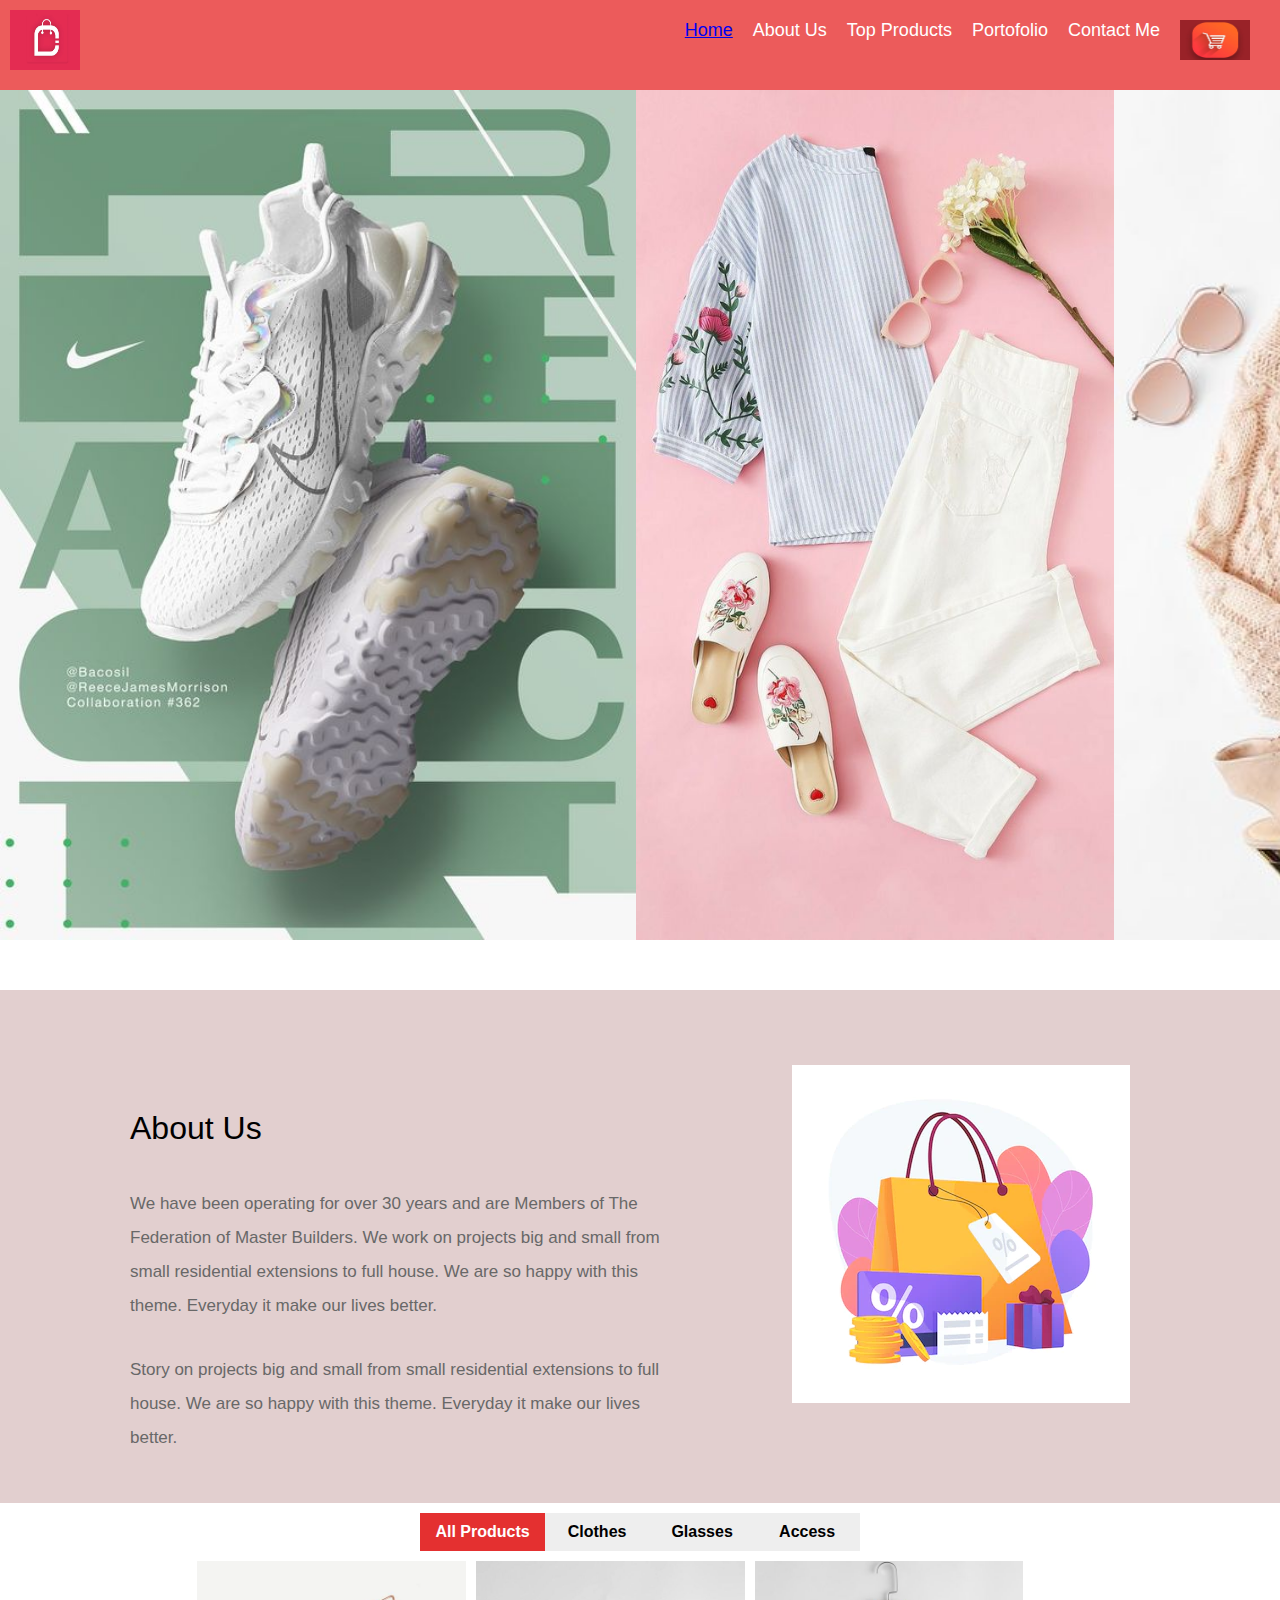
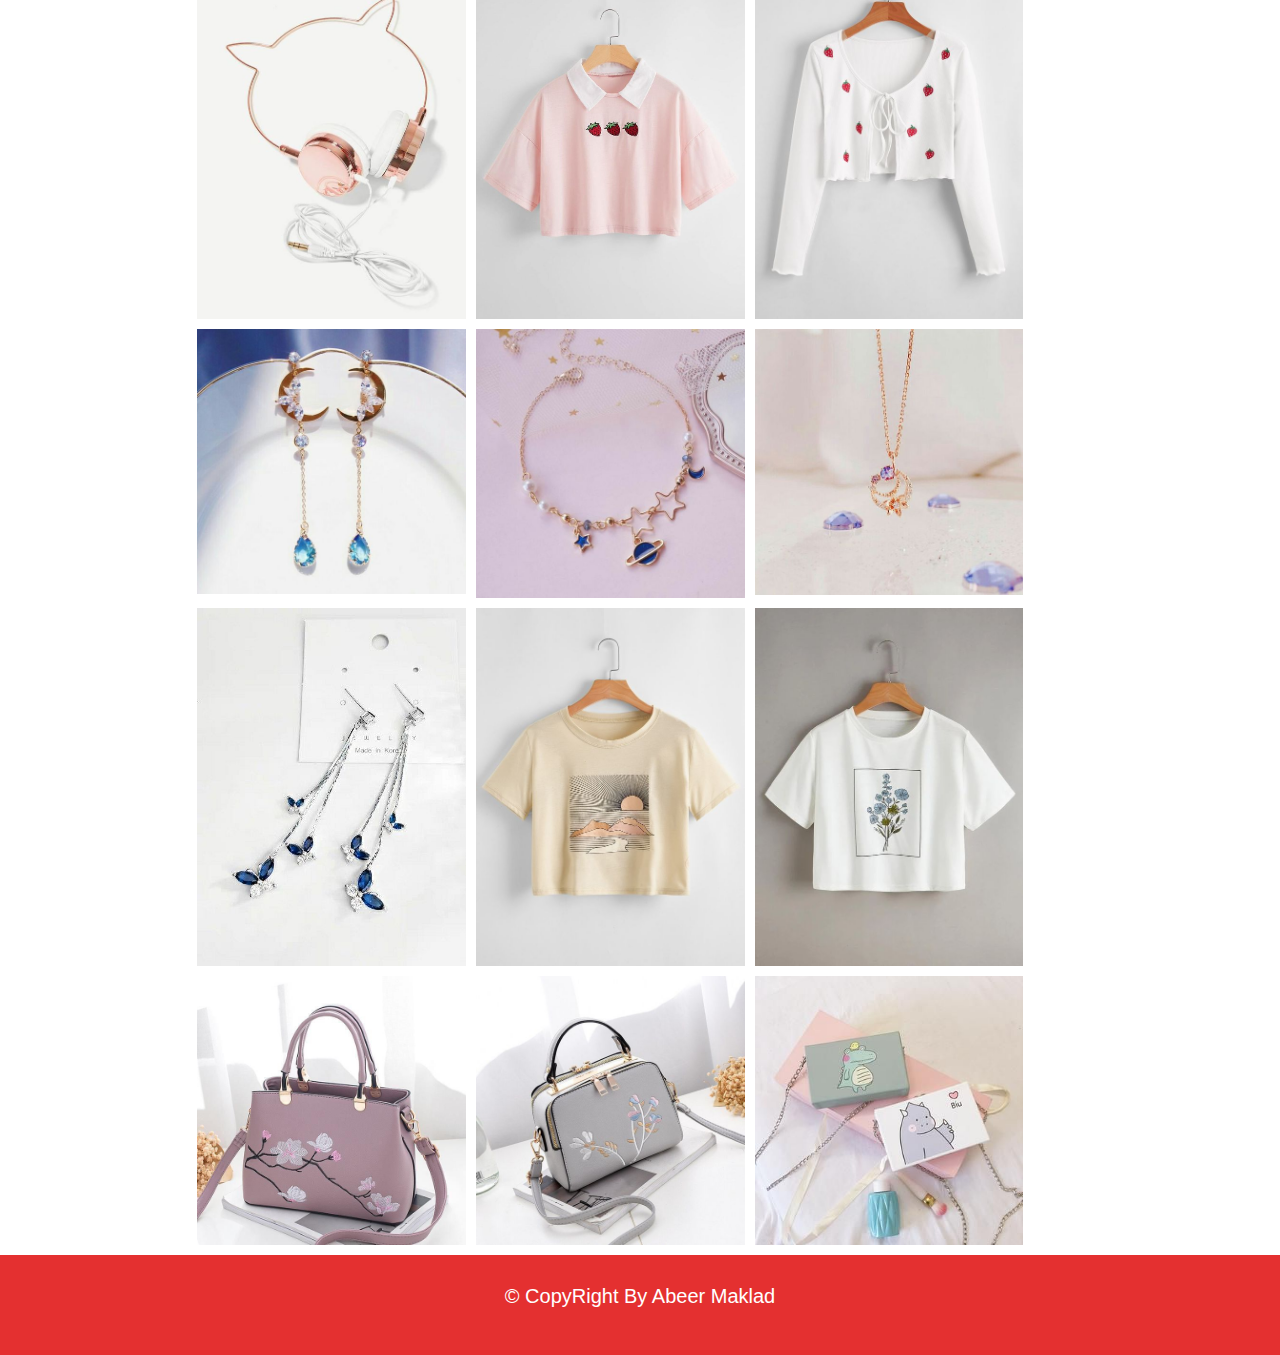
<file: index.html>
<!DOCTYPE html>
<html lang="en">
<head>
    <meta charset="UTF-8">
    <meta name="viewport" content="width=device-width, initial-scale=1.0">
    <meta http-equiv="X-UA-Compatible" content="ie=edge">
    <link rel="stylesheet" href="https://use.fontawesome.com/releases/v5.1.0/css/all.css" integrity="sha384-lKuwvrZot6UHsBSfcMvOkWwlCMgc0TaWr+30HWe3a4ltaBwTZhyTEggF5tJv8tbt" crossorigin="anonymous">
    <link rel="stylesheet" href="css/style.css">
    <title>Home</title>
</head>
<body>

    <!--Navbar-->
    <div class="navbar">
        <div class="container">
            <!-- <h2>Ab<span>eer</span></h2> -->
            <img src="img/logo2.jpg" style="width: 70px; height: 60px;" alt="">
         <ul>
             <li class="navItem"><a href="index.html">Home</li></a> 
             <li><a class="navItem" href="#about">About Us</li></a>
             <li><a class="navItem" href="products.html">Top Products</li></a>
             <li><a class="navItem" href="train.html">Portofolio</li></a>
             <li><a class="navItem" href="form.html">Contact Me</li></a>
             <li><img src="img/shopping.jpg" style="width: 70px; height: 60px; background-color: transparent; padding-bottom: 20px;" alt=""></a>

         </ul>
        </div>
    </div>

    <!--Slider-->
    <div class="carousel-container">
            <i class="fas fa-arrow-left" id="previousBtn"></i>
            <i class="fas fa-arrow-right" id="nextBtn"></i>
        <div class="carousel-slide">
        <img src="./img/p6.jpg" id="lastClone" alt="">
        <img src="./img/p1.jpg" alt="">
        <img src="./img/p3.jpg" alt="">
        <img src="./img/p4.jpg" alt="">
        <img src="./img/p5.jpg" alt="">
        <img src="./img/p7.jpg" alt="">
        <img src="./img/d1.jpg" alt="">
        <img src="./img/p1.jpg" id="firstClone" alt="">
        
    </div>
    </div>
     <!--About-->
     <div class="contain2">
        <div class="container2">
        <h2 id="about">About Us</h2>
        <p>
            We have been operating for over 30 years and are Members of The Federation of Master Builders. We work on projects big and small from small residential extensions to full house. We are so happy with this theme. Everyday it make our lives better.
        </p>
        <p>
            Story on projects big and small from small residential extensions to full house. We are so happy with this theme. Everyday it make our lives better.
        </p>
    </div>
        <img src="img/a1.webp">
    
    </div>
    
    <!--Filter -->
    <div class="filter">
        <ul class="switcher">
            <li class="active" data-cat=".all">All Products</li>
            <li data-cat=".web">Clothes</li>
            <li data-cat=".gfx">Glasses</li>
            <li data-cat=".marketing">Access</li>
          </ul>
          <div class="gallery">
            <img class="all web" src="img/t1.jpg" alt="" />
            <img class="all web" src="img/d2.jpg" alt="" />
            <img class="all gfx" src="img/d3.jpg" alt="" />
            <img class="all gfx" src="img/u3.jpg" alt="" />
            <img class="all marketing" src="img/u1.jpg" alt="" />
            <img class="all web" src="img/u2.jpg" alt="" />
            <img class="all web" src="img/u4.jpg" alt="" />
            <img class="all marketing" src="img/d4.jpg" alt="" />
            <img class="all marketing" src="img/d5.jpg" alt="" />
            <img class="all gfx" src="img/l4.jpg" alt="" />
            <img class="all gfx" src="img/l2.jpg" alt="" />
            <img class="all gfx" src="img/l3.jpg" alt="" />
            
          </div>
    </div>

    <button id="up">Top </button>
    <!--Footer-->
    <div class="footer">
        <p>&copy; CopyRight By Abeer Maklad</p>
    </div>
    <script src="js/script.js"></script>
</body>
</html>
</file>
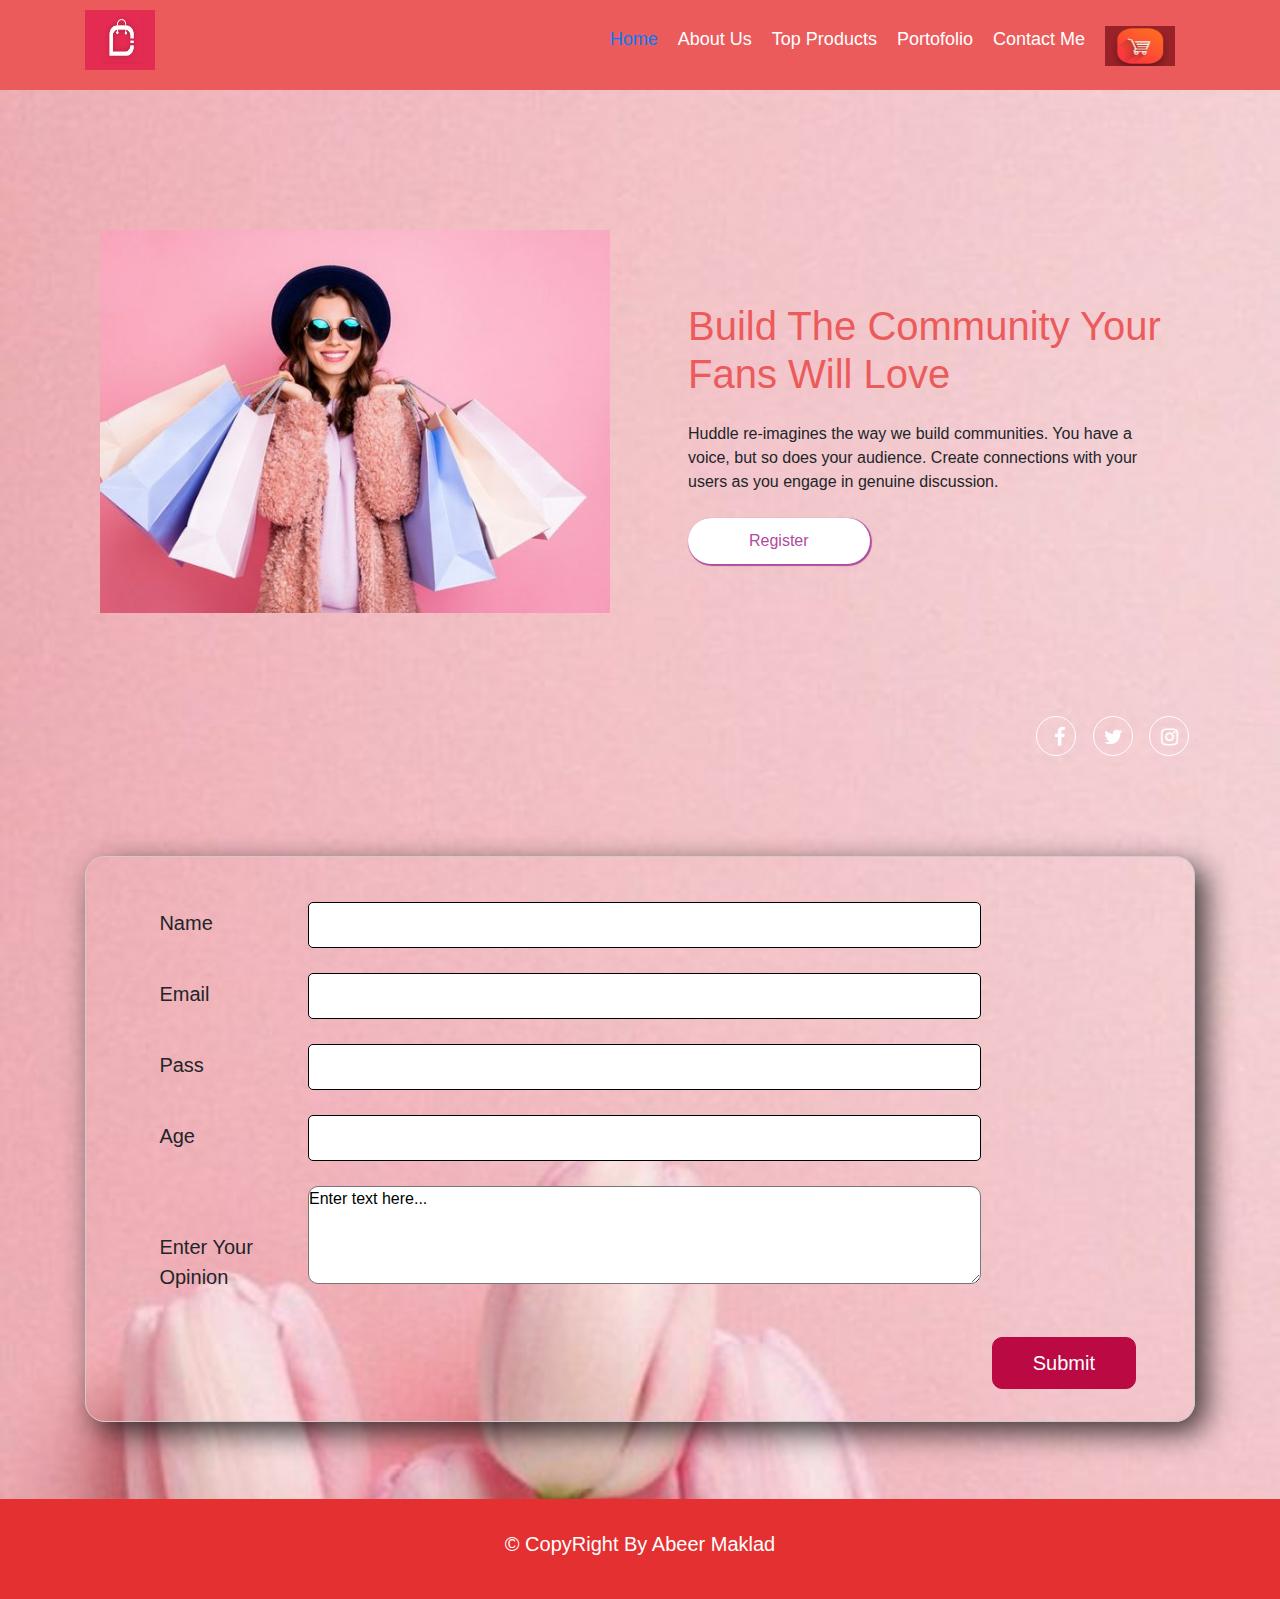
<file: form.html>
<!DOCTYPE html>
<html lang="en">
<head>
  <meta charset="UTF-8">
  <meta name="viewport" content="width=device-width, initial-scale=1.0"> <!-- displays site properly based on user's device -->

  <title>Contact Us</title>
  <link rel="icon" type="image/png" sizes="32x32" href="./images/favicon-32x32.png">
  <link rel="StyleSheet" href="css/bootstrap.min.css" />
    <script src="js/jquery-3.5.1.min.js"></script>
    <script src="js/popper.min.js"></script>
    <script src="js/bootstrap.min.js"></script>
    <link rel="StyleSheet" href="css/form.css" />
    <link rel="stylesheet" href="https://cdnjs.cloudflare.com/ajax/libs/font-awesome/4.7.0/css/font-awesome.min.css">
    <link rel="preconnect" href="https://fonts.gstatic.com">
    <link href="https://fonts.googleapis.com/css2?family=Poppins:wght@400;600&display=swap" rel="stylesheet">
    <link rel="preconnect" href="https://fonts.gstatic.com">
    <link href="https://fonts.googleapis.com/css2?family=Open+Sans&display=swap" rel="stylesheet">

  <title>Form</title>

</head>
<body class="bigContainer">
   <!--Navbar-->
   <div class="navbar">
    <div class="container">
        <!-- <h2>Ab<span>eer</span></h2> -->
        <img class="mb-5" src="img/logo2.jpg" style="width: 70px; height: 60px;" alt="">
     <ul>
         <li class="navItem"><a href="index.html">Home</li></a> 
         <li><a class="navItem" href="#about">About Us</li></a>
         <li><a class="navItem" href="products.html">Top Products</li></a>
         <li><a class="navItem" href="train.html">Portofolio</li></a>
         <li><a class="navItem" href="form.html">Contact Me</li></a>
         <li><img src="img/shopping.jpg" style="width: 70px; height: 60px; background-color: transparent; padding-bottom: 20px;" alt=""></a>

     </ul>
    </div>
</div>

<!--Contact-->
  <div class="container text-left py-3 d-flex justify-content-between">
    <div class="row ">

      <div class="col-md-12">
        <div class="item">
          <!-- <img class="my-5" src="img/h1.png" style="width: 270px; height: 90px;" alt="logo"> -->
        </div>
      </div>

      <div class="col-md-6 my-4">
        <div class="item">
          <img class="container-fluid w-100 h-100" src="img/bg3.jpg" alt="illustration-mockups">
        </div>
      </div>

      <div class="col-md-6 p-5 my-5">
        <div class="item">
          <h1>Build The Community Your Fans Will Love</h1>
          <p class="my-4">
            Huddle re-imagines the way we build communities. You have a voice, but so does your audience. 
            Create connections with your users as you engage in genuine discussion.
          </p>
          
          <a href="#form"><button class="btn btn-re">Register</button></a> 
        </div>
      </div>

      <div class="col-md-12">
        <div class="item">
          <div class="icons text-right">
            <i class="fa fa-facebook " aria-hidden="true"></i>
            <i class="fa fa-twitter" aria-hidden="true"></i>
            <i class="fa fa-instagram" aria-hidden="true"></i>
          </div> 
        </div>
      </div>

      

    </div>

  </div>

  <!-- <div class="bigContainer d-flex align-items-center justify-content-center w-100 vh-100">
    <img class="position-absolute imgLogo" src="images/logo.svg" alt="logo">
  <div class="w-75 d-flex align-items-center justify-content-center text-light">
    <div class="item1 m-2">
      <img src="images/illustration-mockups.svg" alt="illustration-mockups">
    </div>

    <div class="item2">
      <h1 class="p-2 my-3">Build The Community Your Fans Will Love</h1>
      <p class="m-2">
        Huddle re-imagines the way we build communities. You have a voice, but so does your audience. 
        Create connections with your users as you engage in genuine discussion.       
      </p>
      <button class="btn btn-re m-2 my-3">Register</button>
    </div>

  </div> -->
  <!-- <div class="icons w-25 text-center">
    <i class="fa fa-facebook " aria-hidden="true"></i>
    <i class="fa fa-twitter" aria-hidden="true"></i>
    <i class="fa fa-instagram" aria-hidden="true"></i>
  </div> -->
  
<!-- </div> -->

<!--Form-->
<div id="form" class="container">
  <form class="formContainer" method="get" action="#">
      <!-- Name -->

      <div class="content">
          <div class="label">
              <label for="nameInput">Name</label>
          </div>
          <div class="input">
              <input type="text" required name="UserName" value=""
                  id="nameInput">
          </div>
          <p id="invalidName" class="invalid"> "at Least 4
              charcters"</p>
      </div>
      <!-- Email -->
      <div class="content">
          <div class="label">
              <label for="emailInput">Email</label>
          </div>
          <div class="input">
              <input type="email" required name="UserEmail" value=""
                  id="emailInput">
          </div>
          <p id="invalidEmail" class="invalid"> Email not valid</p>
      </div>
      <!-- Password -->
      <div class="content">
          <div class="label">
              <label for="passInput">Pass</label>
          </div>
          <div class="input">
              <input type="password" required name="UserPassword" value=""
                  id="passInput">
          </div>
          <p id="invalidPassword" class="invalid"> Password at least
              8 Charcters</p>
      </div>
      <!-- Salary -->
      <!-- <div class="content">
          <div class="label">
              <label for="salaryInput">Salary</label>
          </div>
          <div class="input">
              <input type="range" min="0" max="400" required
                  oninput="output.value=salary.value +'$'" value=""
                  name="salary" id="salaryInput">
              <span id="salarySpan"> <output name="output"></output>
              </span>
              <div class="clr"></div>
          </div>

      </div> -->
      <!-- Age -->
      <div class="content">
          <div class="label">
              <label for="passInput">Age</label>
          </div>
          <div class="input">
              <input type="number" required name="UserAge" value="" min="20"
                  id="ageInput">
          </div>
          <p id="invalidAge" class="invalid">Must be more than
              20</p>
      </div>
      <!-- Textarea -->

      <div class="content">
        <div class="label">
            <label for="nameInput">Enter Your Opinion</label>
        </div>
        <div class="input">
          <textarea rows="4" cols="50" style="width: 100%; height: 150%; border-radius: 10px;" required minlength="10" name="comment" form="usrform">Enter text here...</textarea>
        </div>
        
    </div>

      <!-- Buttons -->
      <div class="btn">
          <button id="submitBtn"> Submit </button>
      </div>
      <div class="clr"></div>


  </form>
</div>
 <!--Footer-->
 <div class="footer">
  <p>&copy; CopyRight By Abeer Maklad</p>
</div>

<script src="js/form.js"></script>

</body>
</html>
</file>
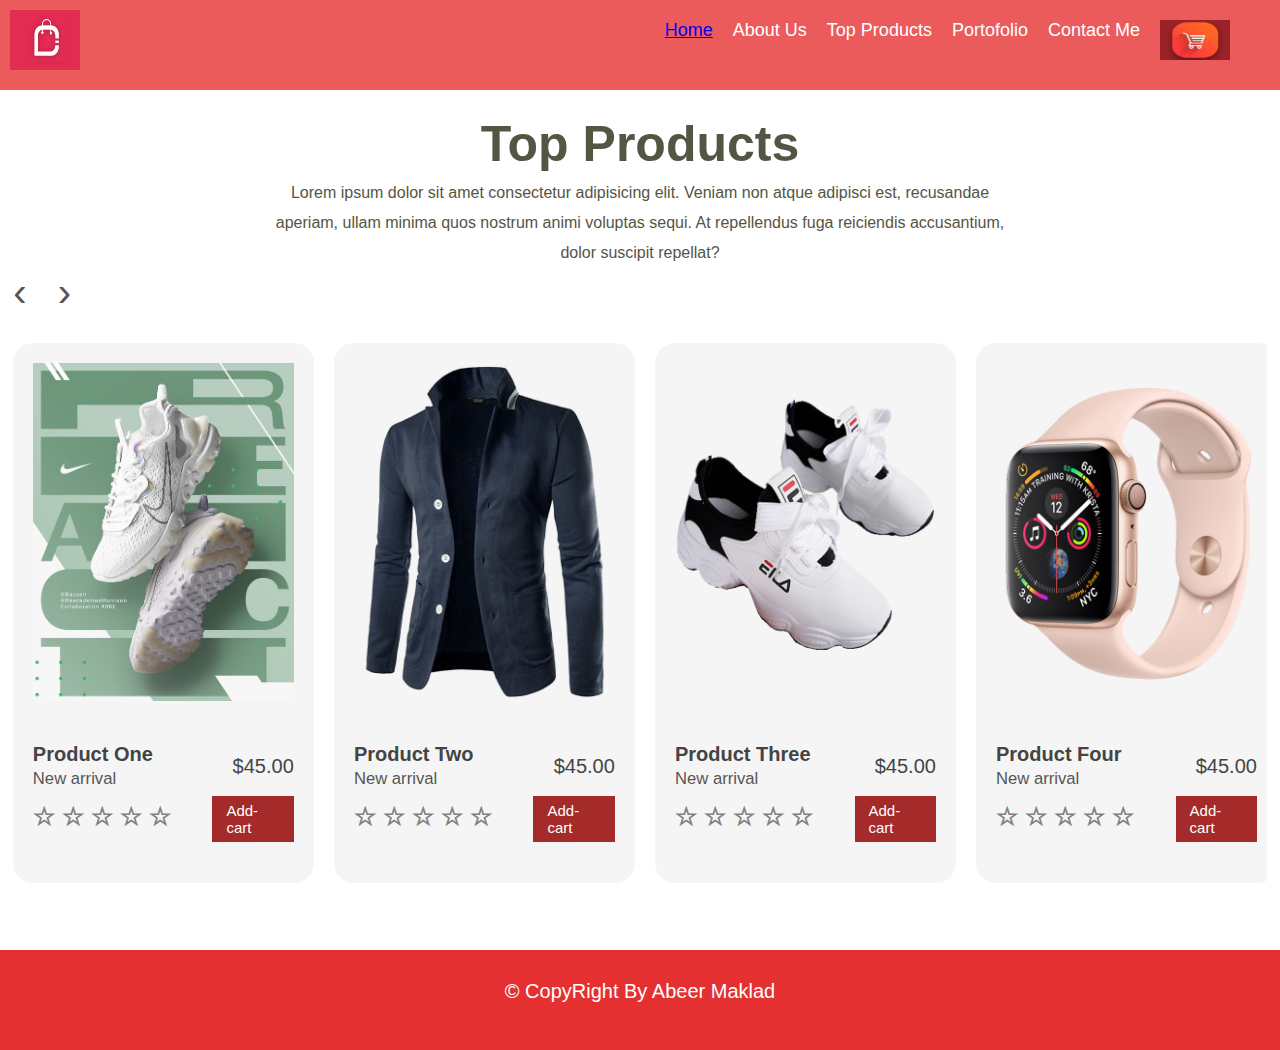
<file: products.html>
<!DOCTYPE html>
<html lang="en">
<head>
	<meta charset="UTF-8">
	<meta name="viewport" content="width=device-width, initial-scale=1.0">
	<title>Products</title>
	<link rel="stylesheet" type="text/css" href="css/product.css">
</head>
<body>
	<!--Navbar-->
    <div class="navbar">
        <div class="container">
            <!-- <h2>Ab<span>eer</span></h2> -->
            <img src="img/logo2.jpg" style="width: 70px; height: 60px;" alt="">
         <ul>
             <li class="navItem"><a href="index.html">Home</li></a> 
             <li><a class="navItem" href="#about">About Us</li></a>
             <li><a class="navItem" href="products.html">Top Products</li></a>
             <li><a class="navItem" href="train.html">Portofolio</li></a>
             <li><a class="navItem" href="conact.html">Contact Me</li></a>
             <li><img src="img/shopping.jpg" style="width: 70px; height: 60px; background-color: transparent; padding-bottom: 20px;" alt=""></a>
			 <li id="countProduct" class="navItem"></li>
         </ul>
        </div>
    </div>
	<!--Simple responsive owl carousel-->
	<div class="main">
		<div class="text">
			<h1>Top Products</h1>
			<p>
				Lorem ipsum dolor sit amet consectetur adipisicing elit. Veniam non atque adipisci est, recusandae aperiam, ullam minima quos nostrum animi voluptas sequi. At repellendus fuga reiciendis accusantium, dolor suscipit repellat?
			</p>
		</div>
		<header>
			<p>
				<span>&#139;</span>
				<span>&#155;</span>
			</p>
		</header>
		<section>
			<div class="product">
				<picture>
					<img src="img/bb.jpg" alt="">
				</picture>
				<div class="detail">
					<p>
						<b>Product One</b><br>
						<small>New arrival</small>
					</p>
					<samp>$45.00</samp>
				</div>
				<div class="button">
					<p class="star">
						<strong>&star;</strong>
						<strong>&star;</strong>
						<strong>&star;</strong>
						<strong>&star;</strong>
						<strong>&star;</strong>
					</p>
					<a  id="addBtn"  onclick="counter()" class="addCard" href="#">Add-cart</a>
				</div>
			</div>
			<div class="product">
				<picture>
					<img src="image/banner1.png" alt="">
				</picture>
				<div class="detail">
					<p>
						<b>Product Two</b><br>
						<small>New arrival</small>
					</p>
					<samp>$45.00</samp>
				</div>
				<div class="button">
					<p class="star">
						<strong>&star;</strong>
						<strong>&star;</strong>
						<strong>&star;</strong>
						<strong>&star;</strong>
						<strong>&star;</strong>
					</p>
					<a id="addBtn"  onclick="counter()" class="addCard" href="#">Add-cart</a>
				</div>
			</div>
			<div class="product">
				<picture>
					<img src="image/banner3.png" alt="">
				</picture>
				<div class="detail">
					<p>
						<b>Product Three</b><br>
						<small>New arrival</small>
					</p>
					<samp>$45.00</samp>
				</div>
				<div class="button">
					<p class="star">
						<strong>&star;</strong>
						<strong>&star;</strong>
						<strong>&star;</strong>
						<strong>&star;</strong>
						<strong>&star;</strong>
					</p>
					<a id="addBtn"  onclick="counter()" class="addCard" href="#">Add-cart</a>
				</div>
			</div>
			<div class="product">
				<picture>
					<img src="image/banner4.png" alt="">
				</picture>
				<div class="detail">
					<p>
						<b>Product Four</b><br>
						<small>New arrival</small>
					</p>
					<samp>$45.00</samp>
				</div>
				<div class="button">
					<p class="star">
						<strong>&star;</strong>
						<strong>&star;</strong>
						<strong>&star;</strong>
						<strong>&star;</strong>
						<strong>&star;</strong>
					</p>
					<a id="addBtn"  onclick="counter()" class="addCard" href="#">Add-cart</a>
				</div>
			</div>
			<div class="product">
				<picture>
					<img src="image/watch.png" alt="">
				</picture>
				<div class="detail">
					<p>
						<b>Product Five</b><br>
						<small>New arrival</small>
					</p>
					<samp>$45.00</samp>
				</div>
				<div class="button">
					<p class="star">
						<strong>&star;</strong>
						<strong>&star;</strong>
						<strong>&star;</strong>
						<strong>&star;</strong>
						<strong>&star;</strong>
					</p>
					<a id="addBtn"  onclick="counter()" class="addCard" href="#">Add-cart</a>
				</div>
			</div>
			<div class="product">
				<picture>
					<img src="image/delta.png" alt="">
				</picture>
				<div class="detail">
					<p>
						<b>Product Six</b><br>
						<small>New arrival</small>
					</p>
					<samp>$45.00</samp>
				</div>
				<div class="button">
					<p class="star">
						<strong>&star;</strong>
						<strong>&star;</strong>
						<strong>&star;</strong>
						<strong>&star;</strong>
						<strong>&star;</strong>
					</p>
					<a id="addBtn"  onclick="counter()" href="#">Add-cart</a>
				</div>
			</div>
			<div class="product">
				<picture>
					<img src="image/image3.png" alt="">
				</picture>
				<div class="detail">
					<p>
						<b>Product Seven</b><br>
						<small>New arrival</small>
					</p>
					<samp>$45.00</samp>
				</div>
				<div class="button">
					<p class="star">
						<strong>&star;</strong>
						<strong>&star;</strong>
						<strong>&star;</strong>
						<strong>&star;</strong>
						<strong>&star;</strong>
					</p>
					<a class="addCard" href="#">Add-cart</a>
				</div>
			</div>
			<div class="product">
				<picture>
					<img src="image/image2.png" alt="">
				</picture>
				<div class="detail">
					<p>
						<b>Product Eight</b><br>
						<small>New arrival</small>
					</p>
					<samp>$45.00</samp>
				</div>
				<div class="button">
					<p class="star">
						<strong>&star;</strong>
						<strong>&star;</strong>
						<strong>&star;</strong>
						<strong>&star;</strong>
						<strong>&star;</strong>
					</p>
					<a id="addBtn"  onclick="counter()" class="addCard" href="#">Add-cart</a>
				</div>
			</div>
			<div class="product">
				<picture>
					<img src="image/nokia.png" alt="">
				</picture>
				<div class="detail">
					<p>
						<b>Product Nine</b><br>
						<small>New arrival</small>
					</p>
					<samp>$45.00</samp>
				</div>
				<div class="button">
					<p class="star">
						<strong>&star;</strong>
						<strong>&star;</strong>
						<strong>&star;</strong>
						<strong>&star;</strong>
						<strong>&star;</strong>
					</p>
					<a id="addBtn"  onclick="counter()" class="addCard" href="#">Add-cart</a>
				</div>
			</div>
			<div class="product">
				<picture>
					<img src="image/nokia-air.png" alt="">
				</picture>
				<div class="detail">
					<p>
						<b>Product Ten</b><br>
						<small>New arrival</small>
					</p>
					<samp>$45.00</samp>
				</div>
				<div class="button">
					<p class="star">
						<strong>&star;</strong>
						<strong>&star;</strong>
						<strong>&star;</strong>
						<strong>&star;</strong>
						<strong>&star;</strong>
					</p>
					<a id="addBtn" onclick="counter()" class="addCard" href="#">Add-cart</a>
				</div>
			</div>
			<div class="product">
				<picture>
					<img src="image/feature_3.png" alt="">
				</picture>
				<div class="detail">
					<p>
						<b>Product Eleven</b><br>
						<small>New arrival</small>
					</p>
					<samp>$45.00</samp>
				</div>
				<div class="button">
					<p class="star">
						<strong>&star;</strong>
						<strong>&star;</strong>
						<strong>&star;</strong>
						<strong>&star;</strong>
						<strong>&star;</strong>
					</p>
					<a id="addBtn"  onclick="counter()" class="addCard" href="#">Add-cart</a>
				</div>
			</div>
			<div class="product">
				<picture>
					<img src="image/one.png" alt="">
				</picture>
				<div class="detail">
					<p>
						<b>Product Twelve</b><br>
						<small>New arrival</small>
					</p>
					<samp>$45.00</samp>
				</div>
				<div class="button">
					<p class="star">
						<strong>&star;</strong>
						<strong>&star;</strong>
						<strong>&star;</strong>
						<strong>&star;</strong>
						<strong>&star;</strong>
					</p>
					<a id="addBtn"  onclick="counter()" class="addCard" href="#">Add-cart</a>
				</div>
			</div>
		</section>
	</div>
	 <!--Footer-->
	 <div class="footer">
        <p>&copy; CopyRight By Abeer Maklad</p>
    </div>
	<script type="text/javascript" src="js/main.js"></script>

</body>
</html>
</file>
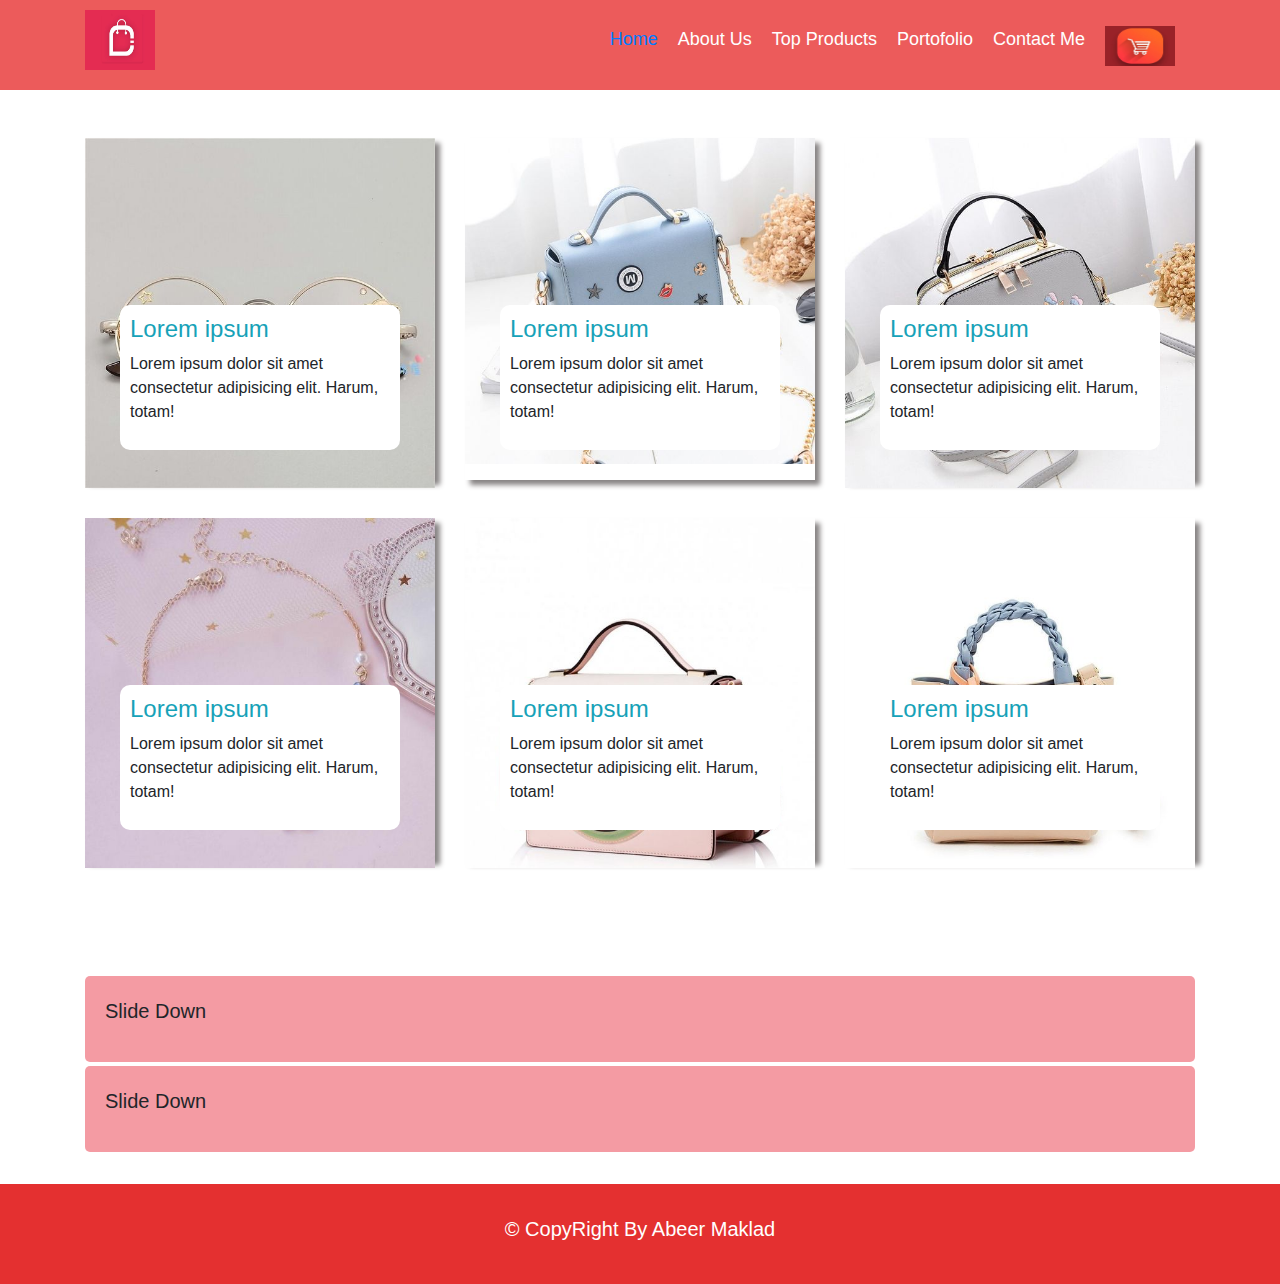
<file: train.html>
<html>
    <head>
        <link rel="StyleSheet" href="css/bootstrap.min.css">
        <title>Protofolio</title>
        <script src="js/jquery-3.5.1.min.js"></script>
        <script src="js/popper.min.js"></script>
        <script src="js/bootstrap.min.js"></script>
        <link rel="StyleSheet" href="css/train.css">
        <link rel="stylesheet" href="https://cdnjs.cloudflare.com/ajax/libs/font-awesome/4.7.0/css/font-awesome.min.css">
    </head>

    <body>
      <!--Navbar-->
    <div class="navbar">
      <div class="container">
          <!-- <h2>Ab<span>eer</span></h2> -->
          <img class="mb-5" src="img/logo2.jpg" style="width: 70px; height: 60px;" alt="">
       <ul>
           <li class="navItem"><a href="index.html">Home</li></a> 
           <li><a class="navItem" href="#about">About Us</li></a>
           <li><a class="navItem" href="products.html">Top Products</li></a>
           <li><a class="navItem" href="train.html">Portofolio</li></a>
           <li><a class="navItem" href="form.html">Contact Me</li></a>
           <li><img src="img/shopping.jpg" style="width: 70px; height: 60px; background-color: transparent; padding-bottom: 20px;" alt=""></a>

       </ul>
      </div>
  </div>
  <!--Protofolio-->

      <div class="container py-5">
        <div class="row">

          <div class="col-md-4">
            <div class="item position-relative">
              <img src="img/e1.jpg" class="w-100" alt="image1">
              <div class="img-caption position-absolute">
                <h4 class="text-info">Lorem ipsum</h4>
                <p>Lorem ipsum dolor sit amet consectetur adipisicing elit. Harum, totam!</p>
              </div>
            </div>
          </div>

          <div class="col-md-4">
            <div class="item position-relative">
              <img src="img/l1.jpg" class="w-100" alt="image1">
              <div class="img-caption position-absolute">
                <h4 class="text-info">Lorem ipsum</h4>
                <p>Lorem ipsum dolor sit amet consectetur adipisicing elit. Harum, totam!</p>
              </div>
            </div>
          </div>

          <div class="col-md-4">
            <div class="item position-relative">
              <img src="img/l2.jpg" class="w-100" alt="image1">
              <div class="img-caption position-absolute">
                <h4 class="text-info">Lorem ipsum</h4>
                <p>Lorem ipsum dolor sit amet consectetur adipisicing elit. Harum, totam!</p>
              </div>
            </div>
          </div>

          <div class="col-md-4">
            <div class="item position-relative">
              <img src="img/u1.jpg" class="w-100" alt="image1">
              <div class="img-caption position-absolute">
                <h4 class="text-info">Lorem ipsum</h4>
                <p>Lorem ipsum dolor sit amet consectetur adipisicing elit. Harum, totam!</p>
              </div>
            </div>
          </div>

          <div class="col-md-4">
            <div class="item position-relative">
              <img src="img/l5.jpg" class="w-100" alt="image1">
              <div class="img-caption position-absolute">
                <h4 class="text-info">Lorem ipsum</h4>
                <p>Lorem ipsum dolor sit amet consectetur adipisicing elit. Harum, totam!</p>
              </div>
            </div>
          </div>

          <div class="col-md-4">
            <div class="item position-relative">
              <img src="img/l6.jpg" class="w-100" alt="image1">
              <div class="img-caption position-absolute">
                <h4 class="text-info">Lorem ipsum</h4>
                <p>Lorem ipsum dolor sit amet consectetur adipisicing elit. Harum, totam!</p>
              </div>
            </div>
          </div>


        </div>
        
      </div>

       <!--Accordion-->
       <div class="container">

        <div class="title" onclick="slideDown(this)">
            <p>Slide Down</p>
        </div>
        <div class="content">
            <p>Lorem ipsum dolor sit amet consectetur adipisicing elit. Ipsum doloremque, commodi quasi tempore enim veniam? Non quasi accusamus placeat voluptatum aut, tempora inventore quis doloribus eligendi. Nesciunt illum sapiente ab.</p>
        </div>

        <div class="title" onclick="slideDown(this)">
            <p>Slide Down</p>
        </div>
        <div class="content">
            <p>Lorem ipsum dolor sit amet consectetur adipisicing elit. Ipsum doloremque, commodi quasi tempore enim veniam? Non quasi accusamus placeat voluptatum aut, tempora inventore quis doloribus eligendi. Nesciunt illum sapiente ab.</p>
        </div>

    </div>



      <div id="lightBoxContainer" class="align-items-center justify-content-center">
        <div id="lightBoxItem" class="position-relative d-flex align-items-center justify-content-between">
        
          <i id="prev" class="fa fa-arrow-circle-left m-2" aria-hidden="true"></i>
          <i id="close" class="fa fa-times-circle" aria-hidden="true"></i>
          <i id="next" class="fa fa-arrow-circle-right m-2" aria-hidden="true"></i>


        </div>
      </div>
         <!--Footer-->
    <div class="footer">
      <p>&copy; CopyRight By Abeer Maklad</p>
  </div>
      
       
      <script src="js/train.js"></script>   
    </body>
</html>
</file>
<file: css/style.css>
*{
    padding: 0px;
    margin: 0px;
    box-sizing: border-box;
    /* font-family: Arial, Helvetica, sans-serif */
    font-family: "Comic Sans MS", cursive, sans-serif;
}
.navbar
{
    width: 100%;
    height: 10vh;
    padding: 10px;
    background-color: #ec5b5b;
    color:#FFF;
    overflow: hidden;
    font-size: large;
}
.navbar h2
{
    float: left;
}
.navbar h2 span {color: #b53030;}
.navbar ul
{
    margin-right: 10px;
    list-style: none;
    padding-left: 0;
    overflow: hidden;
    float: right;
}
.navbar ul li 
{
    float: left;
    padding: 10px;
    color:#FFF;
}
.navbar ul li .navItem
{
    color: #FFF;
    text-decoration: none;
}

.navbar ul li .navItem:hover
{
    color: #b53030;
}
/****************slider*********************/

.title{
    height: 20vh;
    display: flex;
    justify-content: center;
    align-items: center;
}

.carousel-container{
    height: 100vh;
    width: 100%;
    margin: auto;
    overflow: hidden;
    position: relative;
}
.carousel-slide img{
    height: 170%;
    width: 100%;
}

.carousel-slide{
    display: flex;
    width: 100%;
    height: 500px;
}
#previousBtn{
   position: absolute;
   top: 50%;
   z-index: 10;
    left: 5%;
    font-size: 30px;
    color: white;
    opacity: 0.5;
    cursor: pointer;
}
#nextBtn{
    position: absolute;
    top: 50%;
    z-index: 10;
    right: 5%;
    font-size: 30px;
    color: white;
    opacity: 0.5;
    cursor: pointer;
}
/*********************About*****************************/
.contain2 
{
    background-color: rgb(226, 207, 207);
    width: 100%;
    height: 600;
    overflow: hidden;
    display: flex;
    flex-direction: row;
    
}
.contain2 h2
{
    
    font-size: 32px;
    margin-top: 120px;
    display: inline-block;
    margin-bottom: 40px;
    margin-left: 130px;
    font-weight: 500;
}
.contain2 p
{
    width: 70%;
    font-size: 17px;
    color: #686868;
    margin-left: 130px;
    line-height: 2em;
    margin-bottom: 30px;
    
} 
.contain2 img
{
    margin-bottom: 50px;
    width: 35%;
    height: 60%;
    margin: 75px 150px 100px 0;    
}

/****************Filter*********************/
.switcher {
    display: flex;
    justify-content: center;
    list-style: none;
    padding: 0;
    margin: 10px;
  }
  .switcher li {
    padding: 10px 15px;
    font-weight: bold;
    cursor: pointer;
    background-color: #eee;
    min-width: 105px;
    text-align: center;
    transition: 0.2s;
  }
  .switcher li.active,
  .switcher li:hover {
    background-color: rgb(228, 48, 48);
    color: white;
  }
  .gallery {
    display: flex;
    flex-wrap: wrap;
    width: 70%;
    margin: auto;
  }
  .gallery img {
    width: 30%;
    height: 40%;
    margin-bottom: 10px;
    transition: 0.3s;
    margin-left: 5px;
    margin-right: 5px;
  }
/********************************************************/
#up {
    position: fixed;
    bottom: 15px;
    right: 15px;
    background-color: #ec5b5b;
    color: rgb(245, 236, 236);
    height: 50px;
    width: 50px;
    border-radius: 50%;
    border: 1px solid white;
    font-size: 18px;
    font-weight: 900;
    display: none;
    cursor: pointer;
    
}

/* Footer */
.footer
{
    width: 100%;
    height: 100px;
    background-color: rgb(228, 48, 48);
    color: #fff;
    padding-top: 30px;
    padding-bottom: 20px;
    text-align: center;
}
.footer p
{
    margin: 0;
    font-size: 20px;
}
</file>
<file: css/form.css>
*{
    padding: 0px;
    margin: 0px;
    box-sizing: border-box;
    /* font-family: Arial, Helvetica, sans-serif */
    font-family: "Comic Sans MS", cursive, sans-serif;
}
.navbar
{
    width: 100%;
    height: 10vh;
    padding: 10px;
    background-color: #ec5b5b;
    color:#FFF;
    overflow: hidden;
    font-size: large;
}
.navbar h2
{
    float: left;
}
.navbar h2 span {color: #b53030;}
.navbar ul
{
    margin-right: 10px;
    list-style: none;
    padding-left: 0;
    overflow: hidden;
    float: right;
}
.navbar ul li 
{
    float: left;
    padding: 10px;
    color:#FFF;
}
.navbar ul li .navItem
{
    color: #FFF;
    text-decoration: none;
}

.navbar ul li .navItem:hover
{
    color: #b53030;
}
/***************************************************************/
.bigContainer
{
    background-color: hsl(310, 40%, 49%);
    background-image: url(../img/bg2.jpg);
    width: 100%;
    height: 100%;
    background-size: cover;
}
.item
{
    margin-top: 50px;
}

.item p
{
    line-height: 1.5;
}
.item h1
{
    /* font-family: Poppins; */
    color: #ec5b5b;
}
.btn-re
{
    padding: 10px;
    padding-left: 60px;
    padding-right: 60px;
    border-radius: 25px;
    color: hsl(310, 40%, 49%);
    font-size: 16px;
    background-color: #fff;
    box-shadow: 1px 1px 1px 1px hsl(310, 40%, 49%);
}
.btn-re:hover
{
    background-color: hsl(300, 69%, 71%) !important;
    border: 1 solid hsl(300, 69%, 71%) !important;
    color: #fff !important;
}
.icons i
{
    color: #fff;
    border: 1.5px solid #fff;
    border-radius: 50%;
    font-size: 20px;
    height: 40px;
    width: 40px;
    margin: 6px;
    padding: 10px;
}
.icons i:hover
{
    color:  hsl(300, 69%, 71%);
    border: 1px solid hsl(300, 69%, 71%);
    cursor: pointer;
}

/******************************Media Query**********************/
@media screen and (max-width: 600px) {
    .item, .icons
    {
        text-align: center !important;
    }
  }
/************************Form********************************/

/* 
.container 
{
    border: 1px solid #cccccc;
    box-shadow: 10px 10px 30px 0px rgba(0,0,0,0.75);
    border-radius: 20px;
    position: absolute;
    top: 55%;
    left: 50%;
    transform: translate(-50%, -50%);
    width: 600px;
    height: 430px;
    text-align: center;
    font-weight: 500;
    
} */
/* 
.formContainer {
    margin: 7% auto;
    padding: 20px;
    width: 50%;
    border-radius: 5px;
    box-shadow: 4px 7px 10px -3px wheat;
    border: 2px solid wheat;
} */
.formContainer {
    margin: 7% auto;
    padding: 20px;
    width: 100%;
    border: 1px solid #cccccc;
    box-shadow: 10px 10px 30px 0px rgba(0,0,0,0.75);
    border-radius: 20px;
} 
.formContainer .content {
    width: 90%;
    margin: 25px auto;
}

.formContainer .content .invalid {
    display: none;
    position: relative;
    /* left: 80px; */
    font-size: 17px;
    color: #f30404;
    margin-top: 5px;
}

.formContainer .label {
    width: 15%;
    display: inline-block;
    font-size: 20px;
    /* color: wheat */
}

.formContainer .input {
    width: 70%;
    display: inline-block;
}

.formContainer .input input {
    width: 100%;
    padding: 10px;
    border-radius: 5px;
    border-style: none;
    border: 1px solid #000;
}

.formContainer .input input:focus {
    border: none;
}

#salaryInput {
    width: 80%;
}

#salarySpan {
    width: 10%;
    float: right;
    
    margin-top: 5px;
}

.formContainer .content .choose {
    width: 60%;
    display: inline-block;
    font-size: 20px;
}

.formContainer .choose label {
    padding: 10px;
}

.formContainer .content .select {
    width: 70%;
    display: inline-block;
}

.formContainer .content select {
    width: 94%;
    padding: 10px;
    border-radius: 5px;
    border-style: none;
    border: 1px solid #000;
}

.formContainer .content .select option {
    font-size: 18px;
}

.formContainer .btn {
    float: right;
    margin-right: 20px;
}

.formContainer .clr {
    clear: both;
}

.formContainer .btn button {
    padding: 10px 40px;
    margin: 5px;
    border-radius: 10px;
    border-style: none;
    font-size: 20px;
    color: #fff;
    cursor: pointer;
}

.formContainer .btn #submitBtn {
    background-color: #bb0944;
    color: white;
    border: 1px solid #bb0944;

}
.formContainer .btn #submitBtn:hover{
    background-color: white;
    color: #bb0944;
    
}
.clr {
    clear: both;
}

/* Footer */
.footer
{
    width: 100%;
    height: 100px;
    background-color: rgb(228, 48, 48);
    color: #fff;
    padding-top: 30px;
    padding-bottom: 20px;
    text-align: center;
}
.footer p
{
    margin: 0;
    font-size: 20px;
}
</file>
<file: css/product.css>
*{
	padding: 0;
	margin: 0;
	box-sizing: border-box;
	font-family: "Comic Sans MS", cursive, sans-serif;
}
/***************navbar****************/
.navbar
{
    width: 100%;
    height: 10vh;
    padding: 10px;
    background-color: #ec5b5b;
    color:#FFF;
    overflow: hidden;
    font-size: large;
}
.navbar h2
{
    float: left;
}
.navbar h2 span {color: #b53030;}
.navbar ul
{
    margin-right: 10px;
    list-style: none;
    padding-left: 0;
    overflow: hidden;
    float: right;
}
.navbar ul li 
{
    float: left;
    padding: 10px;
    color:#FFF;
}
.navbar ul li .navItem
{
    color: #FFF;
    text-decoration: none;
}

.navbar ul li .navItem:hover
{
    color: #b53030;
}
/****************Simple responsive owl carousel*********************/

.main{
    width: 100%;
    height: 840px;
    /*background: red;*/
    margin: 10px auto;
    position: relative;
    padding: 5px 0;
}
.main .text{
    padding: 10px;
    text-align: center;
    /*font-size: 30px;*/
    color: #554;
}

.text h1{
    font-size: 50px;
}
.text p{
    width: 60%;
    padding: 5px;
    margin: auto;
    line-height: 30px;
}
main header{
    width: 98%;
    height: 60px;
    margin: 0 auto;
    /*background: gray;*/
    display: flex;
    align-items: center;
    padding: 20px;
    justify-content: space-between;
    border-bottom: 2px solid #ddd;
}
header p span{
    font-size: 40px;
    margin: 0 5px;
    cursor: pointer;
    color: #555;
     width: 30px;
    height: 30px;
    display: inline-block;
    line-height: 19px;
    text-align: center;
    border-radius: 3px;
}
header p span:hover{
    background: #222;
    color: white;
}
section{
    width: 98%;
    height: 600px;
    /*background: red;*/
    margin: auto;
    display: flex;
    align-items: center;
    overflow-x: auto;
}
section::-webkit-scrollbar{
    display: none;
}
section .product{
    min-width: 24%;
    height: 90%;
    background: whitesmoke;
    margin:  0 20px  0 0;
    border-radius: 20px;
    position: relative;
    left: 0;
    transition: 0.5s;

}
picture{
    width: 100%;
    height: 70%;
    padding: 20px;
    /*background: green;*/
    display: flex;
    overflow: hidden;
    margin-bottom: 20px;
}
picture img{
    width: 100%;
}
.detail,
.button{
    width: 90%;
    /*background: red;*/
    margin: auto;
    padding: 5px;
    display: flex;
    justify-content: space-between;
    align-items: center;
    height: 50px;
    font-size: 20px;
    color: #444;
}
small{color: #555;}
.addCard{
    text-decoration: none;
    padding: 6px 14px;
    font-size: 15px;
    margin: 5px 0 0 20px;
    display: inline-block;
    background: brown;
    color: white;
}
p.star{
    margin: 5px auto;
    width: 65%;
    font-size: 25px;
    color: #808080;
}
@media (max-width: 768px) {
    .text h1{
        font-size: 35px;
    }
    .text p{
        width: 90%;
    }
    header h1{
        font-size: 25px;
    }
    header p span{
        font-size: 30px;
    }
    section .product {
        min-width: 49%;
        margin:  0 10px  0 0;
    }
    .detail, .button{
        font-size: 16px;
    }
    a{
        padding: 6px 10px;
    }
}

/* Footer */
.footer
{
    width: 100%;
    height: 100px;
    background-color: rgb(228, 48, 48);
    color: #fff;
    padding-top: 30px;
    padding-bottom: 20px;
    text-align: center;
}
.footer p
{
    margin: 0;
    font-size: 20px;
}
</file>
<file: css/train.css>
*{
    padding: 0px;
    margin: 0px;
    box-sizing: border-box;
    /* font-family: Arial, Helvetica, sans-serif */
    font-family: "Comic Sans MS", cursive, sans-serif;
}
.navbar
{
    width: 100%;
    height: 10vh;
    padding: 10px;
    background-color: #ec5b5b;
    color:#FFF;
    overflow: hidden;
    font-size: large;
}
.navbar h2
{
    float: left;
}
.navbar h2 span {color: #b53030;}
.navbar ul
{
    margin-right: 10px;
    list-style: none;
    padding-left: 0;
    overflow: hidden;
    float: right;
}
.navbar ul li 
{
    float: left;
    padding: 10px;
    color:#FFF;
}
.navbar ul li .navItem
{
    color: #FFF;
    text-decoration: none;
}

.navbar ul li .navItem:hover
{
    color: #b53030;
}
/************************Portofolio*************************/
.item
{
    margin-bottom: 30px;
    cursor: pointer;
    box-shadow: 5px 5px 5px 0px #888484;
    /* border: 2px solid rgba(12, 3, 112, 0.125); */
    width: 100%;
    height: 90%;
}
.img-caption
{
    background-color: #fff;
    width: 80%;
    left: 10%;
    bottom: 30px;
    padding: 10px;
    border-radius: 10px;
}
#lightBoxContainer
{
    display: none;
    position: fixed;
    top: 0;
    bottom: 0;
    left: 0;
    right: 0;
    background-color: rgba(0, 0, 0, 0.54);
}
#lightBoxItem
{
    width: 50%;
    height: 500px;
    background-size: cover;
}
#close
{
    position: absolute;
    top: 20px;
    right: 20px;
}
#lightBoxItem i
{
    font-size: 20px;
    cursor: pointer;
}
/************************************************/

.container 
{
    /* border: 1px solid #cccccc;
    box-shadow: 10px 10px 30px 0px rgba(0,0,0,0.75);
    border-radius: 20px;
    position: absolute;
    top: 55%;
    left: 50%;
    transform: translate(-50%, -50%); */
    /* width: 700px;
    height: 300px;
    text-align: center; */
    margin-bottom: 30px;
    
}
.container .title{
    background-color: rgba(236, 89, 101, 0.6);
    padding: 20px;
    border-radius: 5px;
    font-size: 20px;
    cursor: pointer;
    margin: 2px 0px;
}
.container .content{
    border-radius: 5px;
    background-color: rgba(241, 195, 238, 0.5);
    transition: 1s all ease-in-out;
    height: 0px;
    overflow: hidden;
}
.container .content p{
    padding: 20px;
}

/* Footer */
.footer
{
    width: 100%;
    height: 100px;
    background-color: rgb(228, 48, 48);
    color: #fff;
    padding-top: 30px;
    padding-bottom: 20px;
    text-align: center;
}
.footer p
{
    margin: 0;
    font-size: 20px;
}
</file>
